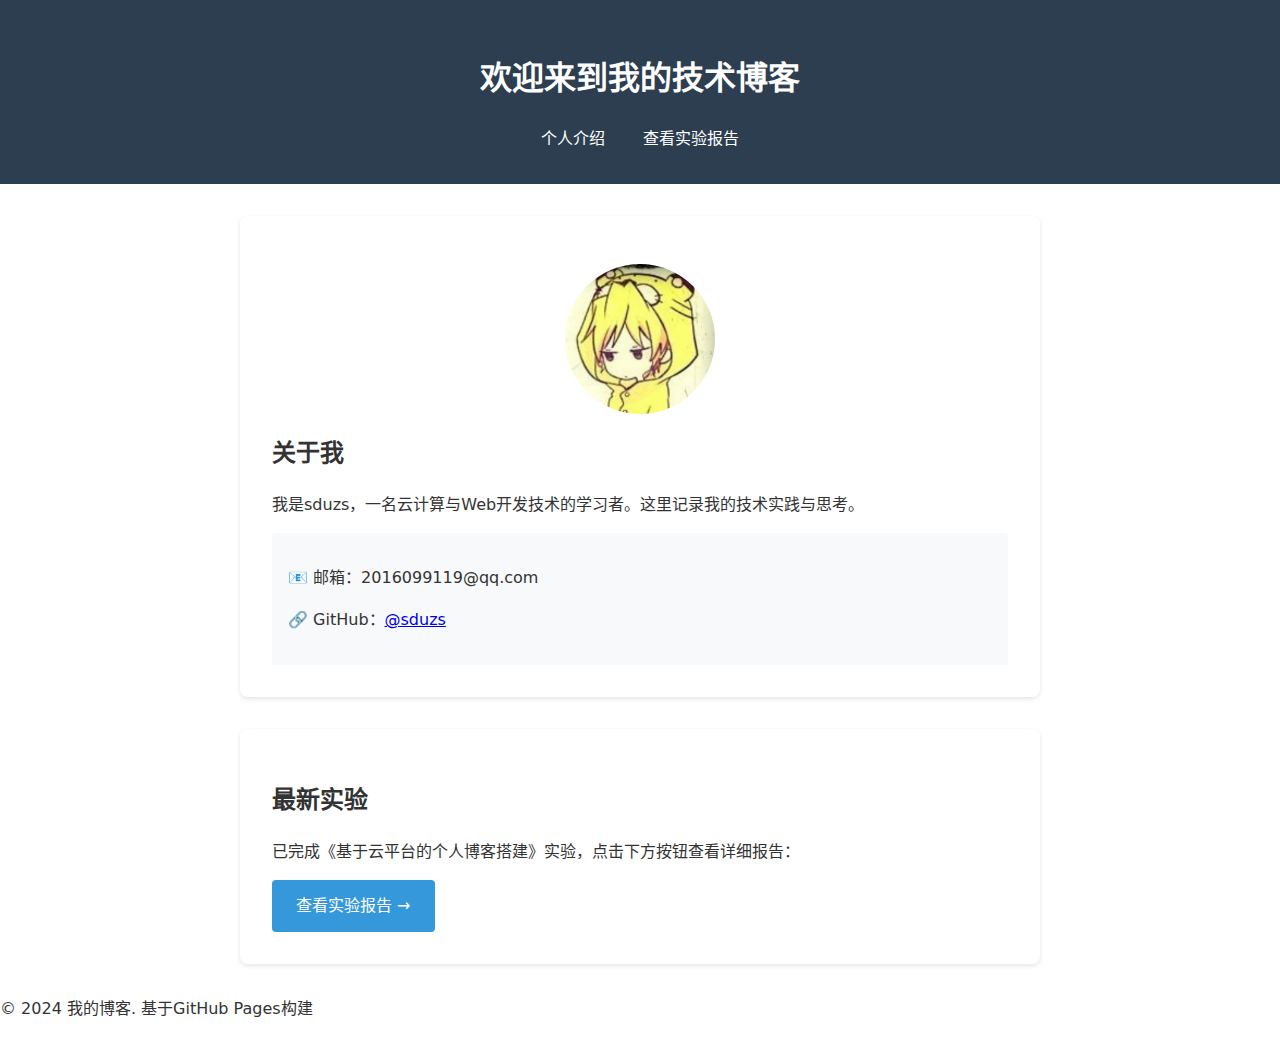
<file: index.html>
<!DOCTYPE html>
<html lang="zh-CN">
<head>
    <meta charset="UTF-8">
    <meta name="viewport" content="width=device-width, initial-scale=1.0">
    <title>我的个人空间 | 实验博客</title>
    <link rel="stylesheet" href="css/style.css">
</head>
<body>
    <header class="header">
        <h1>欢迎来到我的技术博客</h1>
        <nav>
            <a href="#about">个人介绍</a>
            <a href="experiment.html">查看实验报告</a>
        </nav>
    </header>

    <main class="container">
        <section id="about" class="card">
            <img src="images/avatar.jpg" alt="头像" class="avatar">
            <h2>关于我</h2>
            <p>我是sduzs，一名云计算与Web开发技术的学习者。这里记录我的技术实践与思考。</p>
            <div class="contact">
                <p>📧 邮箱：2016099119@qq.com</p>
                <p>🔗 GitHub：<a href="https://github.com/sduzs">@sduzs</a></p>
            </div>
        </section>

        <section class="card highlight">
            <h2>最新实验</h2>
            <p>已完成《基于云平台的个人博客搭建》实验，点击下方按钮查看详细报告：</p>
            <a href="experiment.html" class="button">查看实验报告 →</a>
        </section>
    </main>

    <footer class="footer">
        <p>© 2024 我的博客. 基于GitHub Pages构建</p>
    </footer>
</body>
</html>
</file>
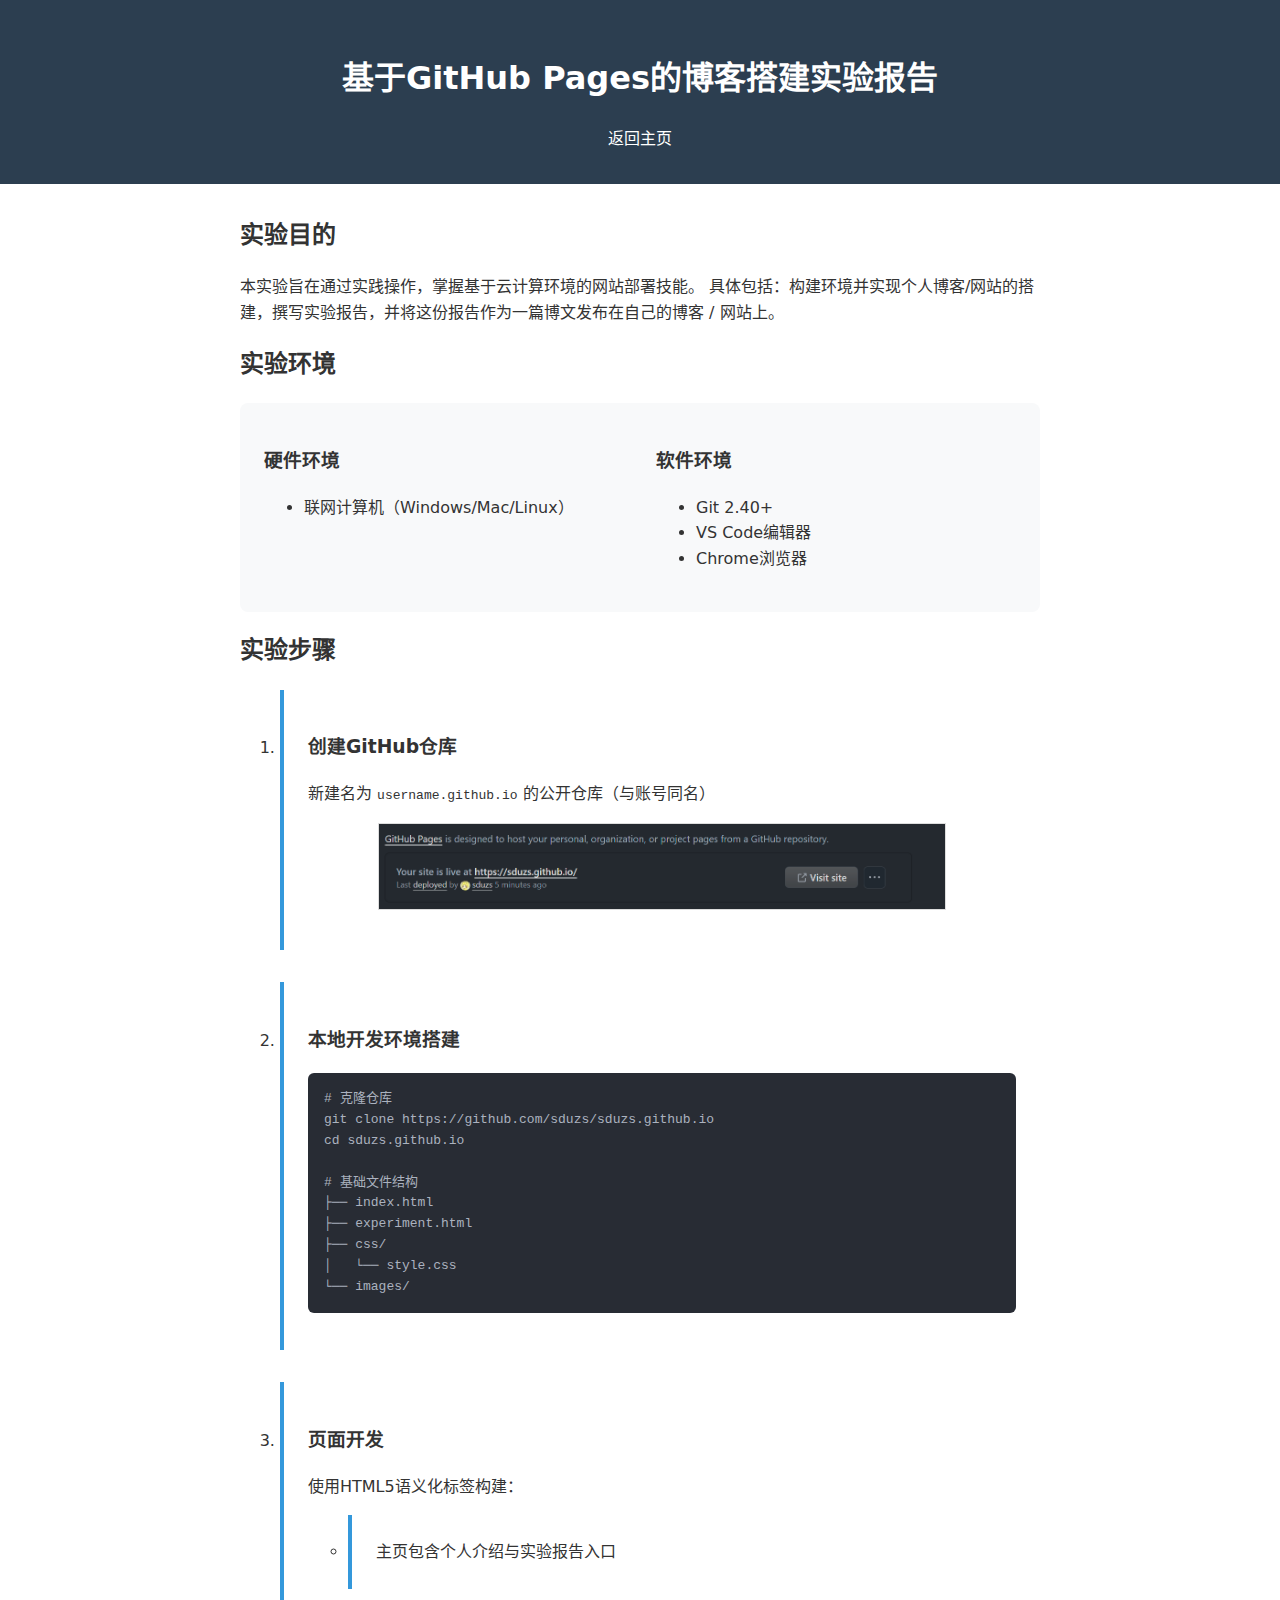
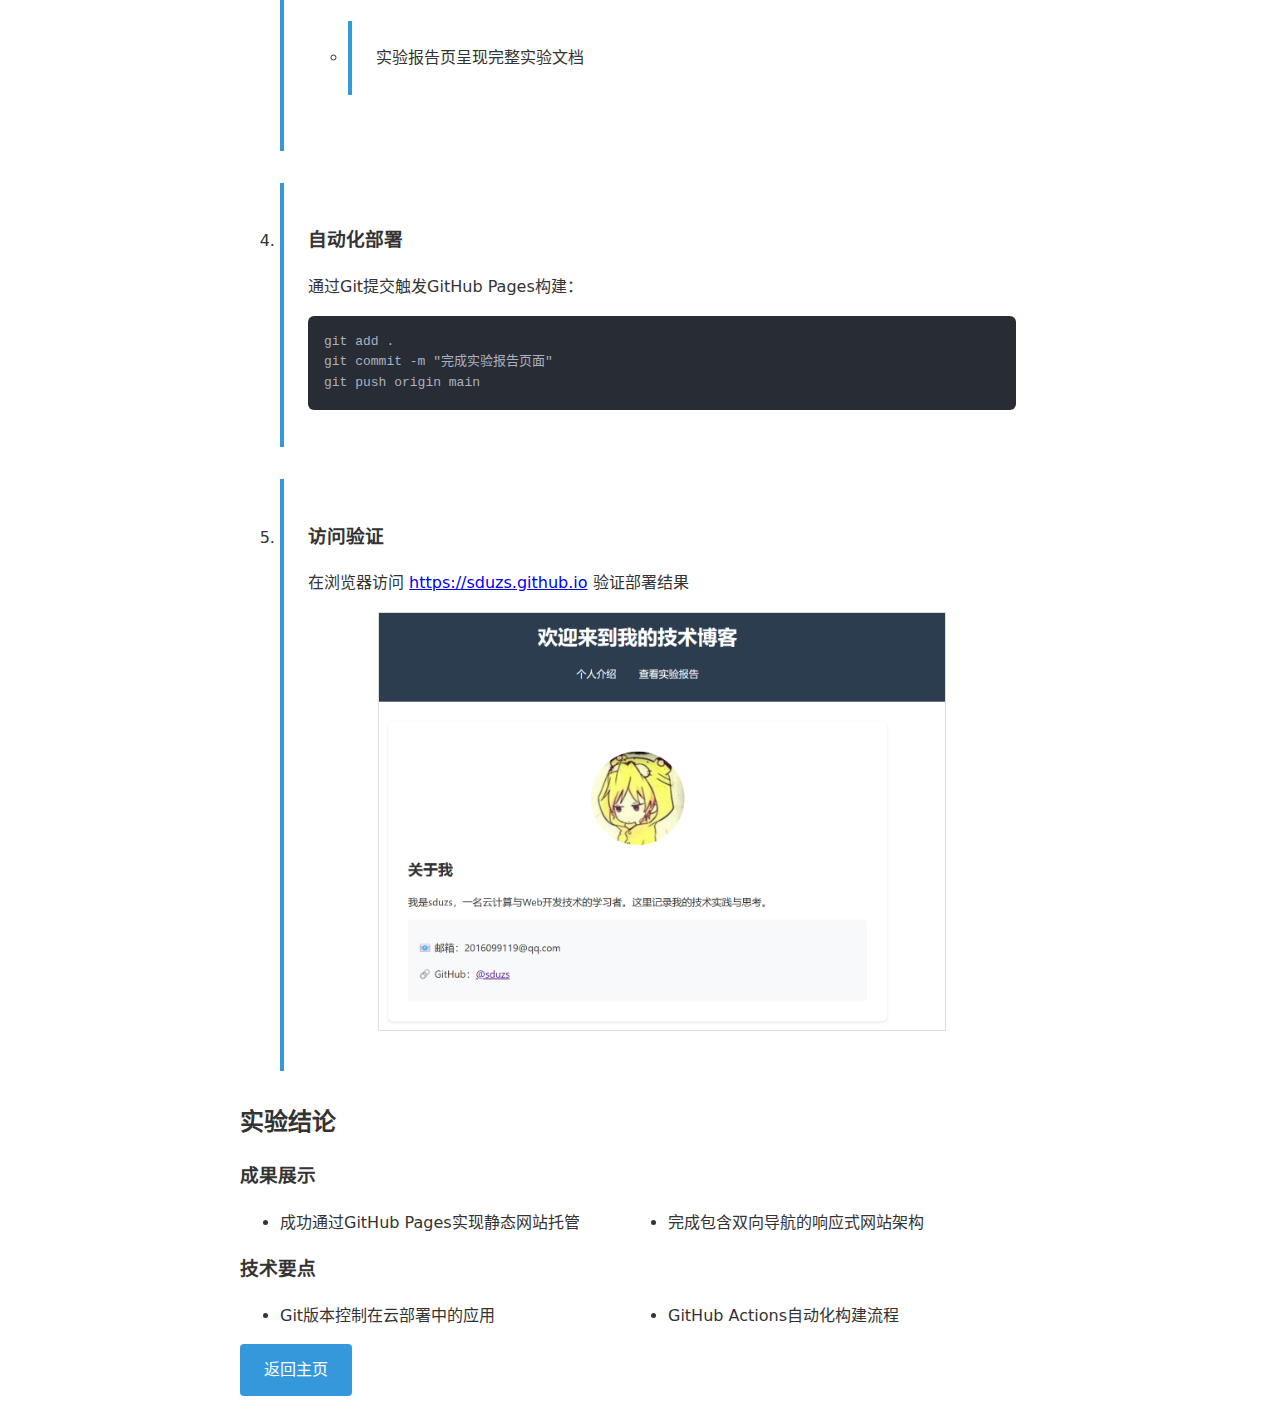
<file: experiment.html>
<!DOCTYPE html>
<html lang="zh-CN">
<head>
    <meta charset="UTF-8">
    <title>GitHub Pages博客搭建实验报告</title>
    <link rel="stylesheet" href="css/style.css">
</head>
<body>
    <header class="header">
        <h1>基于GitHub Pages的博客搭建实验报告</h1>
        <nav>
            <a href="index.html">返回主页</a>
        </nav>
    </header>

    <article class="container report">
        <!-- 实验目的 -->
        <section>
            <h2>实验目的</h2>
            <p>本实验旨在通过实践操作，掌握基于云计算环境的网站部署技能。
具体包括：构建环境并实现个人博客/网站的搭建，撰写实验报告，并将这份报告作为一篇博文发布在自己的博客 / 网站上。
</p>
        </section>

        <!-- 环境配置 -->
        <section>
            <h2>实验环境</h2>
            <div class="env-grid">
                <div>
                    <h3>硬件环境</h3>
                    <ul>
                        <li>联网计算机（Windows/Mac/Linux）</li>
                    </ul>
                </div>
                <div>
                    <h3>软件环境</h3>
                    <ul>
                        <li>Git 2.40+</li>
                        <li>VS Code编辑器</li>
                        <li>Chrome浏览器</li>
                    </ul>
                </div>
            </div>
        </section>

        <!-- 实验步骤 -->
        <section>
            <h2>实验步骤</h2>
            <ol class="steps">
                <li>
                    <h3>创建GitHub仓库</h3>
                    <p>新建名为 <code>username.github.io</code> 的公开仓库（与账号同名）</p>
                    <img src="images/create_repo.png" alt="仓库创建界面">
                </li>
                
                <li>
                    <h3>本地开发环境搭建</h3>
                    <pre><code class="language-bash"># 克隆仓库
git clone https://github.com/sduzs/sduzs.github.io
cd sduzs.github.io

# 基础文件结构
├── index.html
├── experiment.html
├── css/
│   └── style.css
└── images/</code></pre>
                </li>

                <li>
                    <h3>页面开发</h3>
                    <p>使用HTML5语义化标签构建：
                        <ul>
                            <li>主页包含个人介绍与实验报告入口</li>
                            <li>实验报告页呈现完整实验文档</li>
                        </ul>
                    </p>
                </li>

                <li>
                    <h3>自动化部署</h3>
                    <p>通过Git提交触发GitHub Pages构建：</p>
                    <pre><code class="language-bash">git add .
git commit -m "完成实验报告页面"
git push origin main</code></pre>
                </li>

                <li>
                    <h3>访问验证</h3>
                    <p>在浏览器访问 <a href="https://username.github.io">https://sduzs.github.io</a> 验证部署结果</p>
                    <img src="images/deploy-success.png" alt="部署成功截图">
                </li>
            </ol>
        </section>

        <!-- 结论分析 -->
        <section>
            <h2>实验结论</h2>
            <div class="conclusion">
                <h3>成果展示</h3>
                <ul>
                    <li>成功通过GitHub Pages实现静态网站托管</li>
                    <li>完成包含双向导航的响应式网站架构</li>
                </ul>

                <h3>技术要点</h3>
                <ul>
                    <li>Git版本控制在云部署中的应用</li>
                    <li>GitHub Actions自动化构建流程</li>
                </ul>
            </div>
        </section>

        <a href="index.html" class="button">返回主页</a>
    </article>
</body>
</html>
</file>
<file: css/style.css>
/* 基础样式 */
:root {
    --primary-color: #2c3e50;
    --secondary-color: #3498db;
    --text-color: #333;
}

body {
    font-family: 'Segoe UI', system-ui;
    line-height: 1.6;
    margin: 0;
    color: var(--text-color);
}

/* 布局组件 */
.header {
    background: var(--primary-color);
    color: white;
    padding: 2rem;
    text-align: center;
}

.header nav a {
    color: white;
    margin: 0 1rem;
    text-decoration: none;
}

.container {
    max-width: 800px;
    margin: 2rem auto;
    padding: 0 1rem;
}

.card {
    background: white;
    border-radius: 8px;
    box-shadow: 0 2px 5px rgba(0,0,0,0.1);
    padding: 2rem;
    margin-bottom: 2rem;
}

/* 交互元素 */
.button {
    display: inline-block;
    background: var(--secondary-color);
    color: white;
    padding: 0.8rem 1.5rem;
    border-radius: 4px;
    text-decoration: none;
    transition: opacity 0.3s;
}

.button:hover {
    opacity: 0.9;
}

/* 个人介绍样式 */
.avatar {
    width: 150px;
    height: 150px;
    border-radius: 50%;
    display: block;
    margin: 1rem auto;
}

.contact {
    background: #f8f9fa;
    padding: 1rem;
    border-radius: 4px;
    margin-top: 1rem;
}

/* 实验报告页专属样式 */
.report img {
    width: 100%;
    max-width: 600px;
    border: 1px solid #ddd;
    margin: 1rem 0;
}

/* 实验报告专属样式 */
.report .env-grid {
    display: grid;
    grid-template-columns: repeat(auto-fit, minmax(250px, 1fr));
    gap: 2rem;
    background: #f8f9fa;
    padding: 1.5rem;
    border-radius: 8px;
}

.steps li {
    margin-bottom: 2rem;
    padding: 1.5rem;
    border-left: 4px solid var(--secondary-color);
    background: #fff;
}

.steps pre {
    background: #282c34;
    color: #abb2bf;
    padding: 1rem;
    border-radius: 6px;
    overflow-x: auto;
}

.steps img {
    max-width: 80%;
    border: 1px solid #ddd;
    margin: 1rem auto;
    display: block;
}

.conclusion ul {
    columns: 2;
    margin: 1rem 0;
}

@media (max-width: 768px) {
    .conclusion ul {
        columns: 1;
    }
}
</file>
